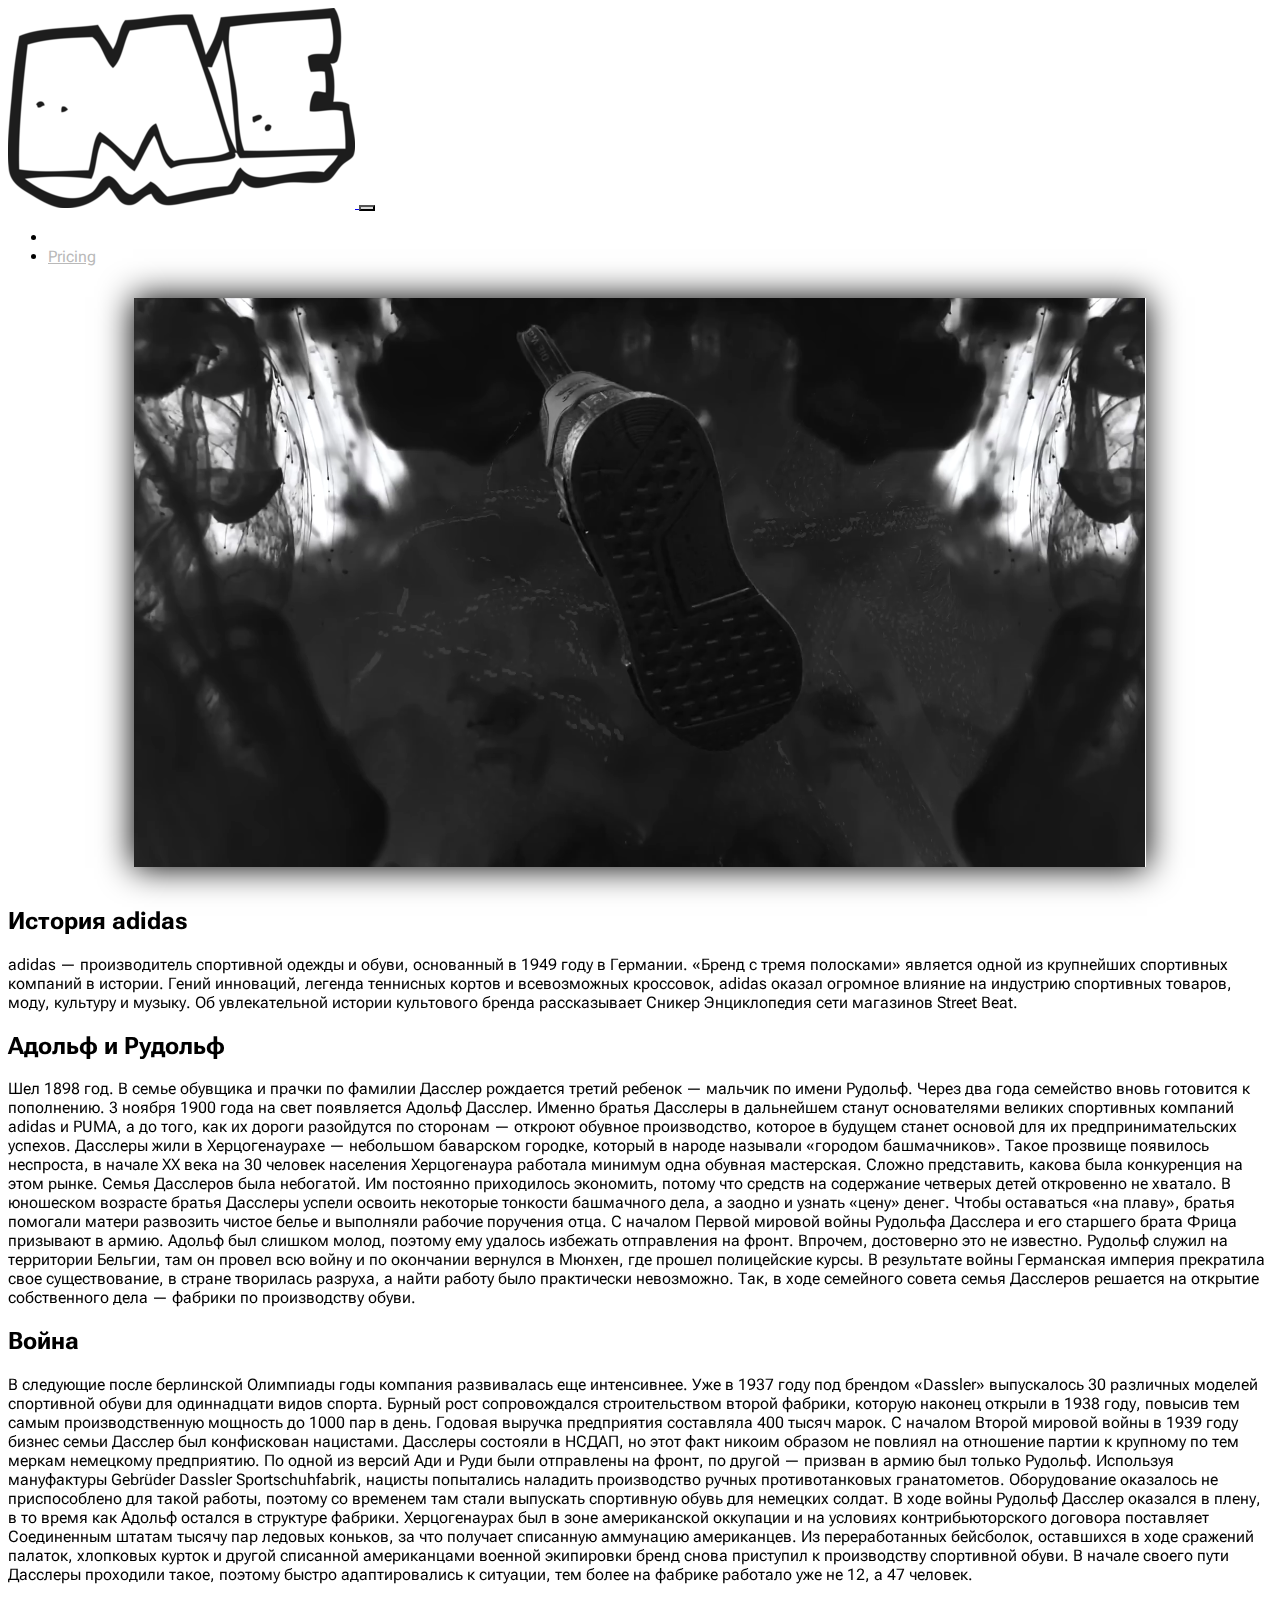
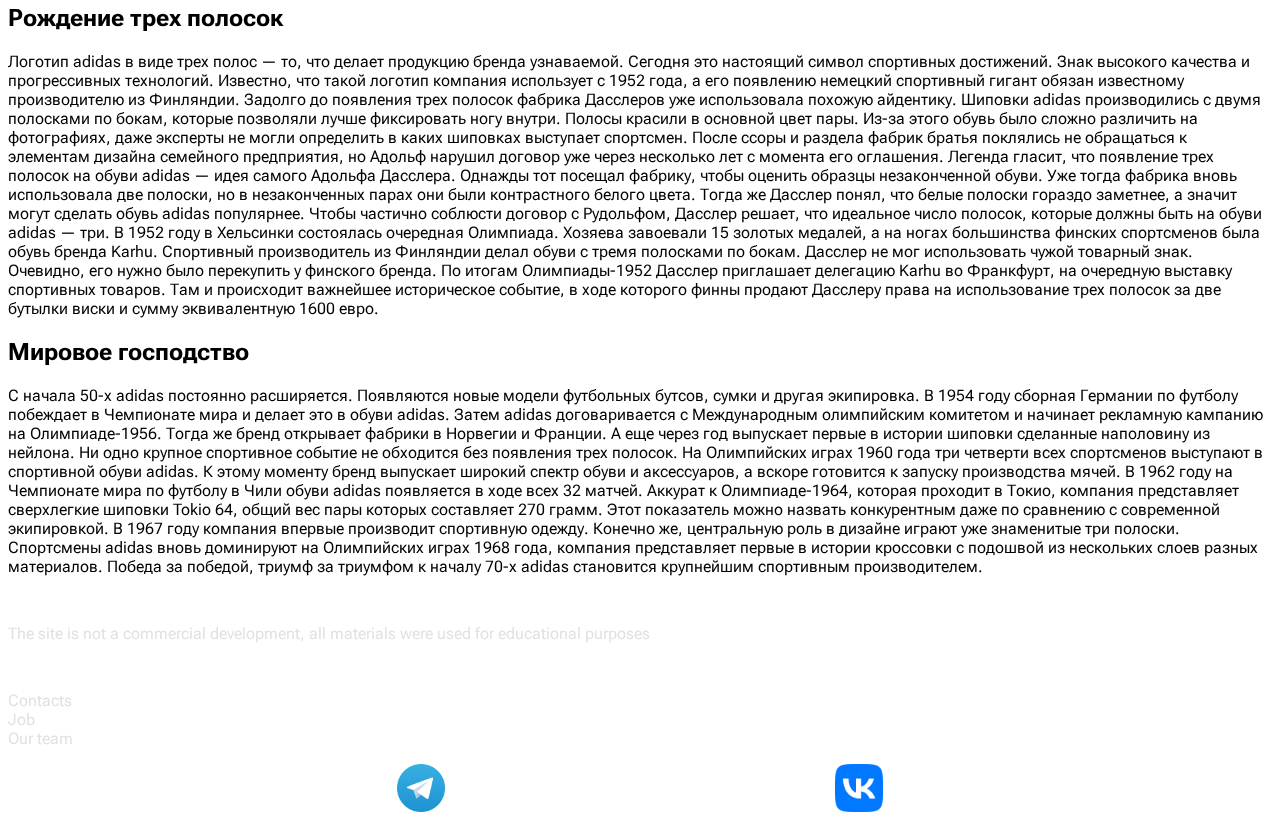
<file: index.html>
<!DOCTYPE html>
<html lang="en">

<head>
    <meta charset="UTF-8">
    <meta name="viewport" content="width=device-width, initial-scale=1.0">
    <title>Home</title>

    <link rel="apple-touch-icon" sizes="180x180" href="source/files/Favicon/apple-touch-icon.png">
    <link rel="icon" type="image/png" sizes="32x32" href="source/files/Favicon/favicon-32x32.png">
    <link rel="icon" type="image/png" sizes="16x16" href="source/files/Favicon/favicon-16x16.png">
    <link rel="manifest" href="source/files/Favicon/site.webmanifest">

    <link href="https://cdn.jsdelivr.net/npm/bootstrap@5.2.3/dist/css/bootstrap.min.css" rel="stylesheet"
        integrity="sha384-rbsA2VBKQhggwzxH7pPCaAqO46MgnOM80zW1RWuH61DGLwZJEdK2Kadq2F9CUG65" crossorigin="anonymous">
    <link rel="stylesheet" href="source/styles/my-style.css">
    <link rel="stylesheet" href="source/styles/bg-video.css">
</head>

<body>
    <header>
        <nav class="navbar navbar-expand-lg bg-dark">
            <div class="container-fluid">
                <a class="navbar-brand" href="index.html">
                    <img src="source/files/logo.png" alt="Logo company">
                </a>
                <button class="navbar-toggler" type="button" data-bs-toggle="collapse" data-bs-target="#navbarNav"
                    aria-controls="navbarNav" aria-expanded="false" aria-label="Toggle navigation">
                    <span class="navbar-toggler-icon"></span>
                </button>
                <div class="collapse navbar-collapse" id="navbarNav">
                    <ul class="navbar-nav">
                        <li class="nav-item">
                            <a class="nav-link active" aria-current="page" href="index.html">Home</a>
                        </li>
                        <li class="nav-item">
                            <a class="nav-link" href="pricing.html">Pricing</a>
                        </li>
                    </ul>
                </div>
            </div>
        </nav>
    </header>

    <section>      
        <div class="containter-fluid">
            <div class="row">
                <div class="col-2"></div>
                <div class="col-8">
                    <div class="bg-video">
                        <video src="source/files/Video/videoplayback.mp4" muted loop autoplay></video>
                    </div>

                    <div class="block-text">
                        <h2 class="fw-bold">
                            История adidas
                        </h2>
                        <p>
                            adidas — производитель спортивной одежды и обуви, основанный в 1949 году в Германии. «Бренд с
                            тремя
                            полосками» является одной из крупнейших спортивных компаний в истории. Гений инноваций, легенда
                            теннисных
                            кортов и всевозможных кроссовок, adidas оказал огромное влияние на индустрию спортивных товаров,
                            моду,
                            культуру и музыку. Об увлекательной истории культового бренда рассказывает Сникер Энциклопедия
                            сети
                            магазинов Street Beat.
                        </p>
                    </div>

                    <div class="block-text">
                        <h2 class="fw-bold">
                            Адольф и Рудольф
                        </h2>
                        <p>
                            Шел 1898 год. В семье обувщика и прачки по фамилии Дасслер рождается третий ребенок — мальчик по
                            имени
                            Рудольф. Через два года семейство вновь готовится к пополнению. 3 ноября 1900 года на свет
                            появляется Адольф
                            Дасслер. Именно братья Дасслеры в дальнейшем станут основателями великих спортивных компаний
                            adidas и PUMA,
                            а до того, как их дороги разойдутся по сторонам — откроют обувное производство, которое в
                            будущем станет
                            основой для их предпринимательских успехов.
                            Дасслеры жили в Херцогенаурахе — небольшом баварском городке, который в народе называли «городом
                            башмачников». Такое прозвище появилось неспроста, в начале XX века на 30 человек населения
                            Херцогенаура
                            работала минимум одна обувная мастерская. Сложно представить, какова была конкуренция на этом
                            рынке. Семья
                            Дасслеров была небогатой. Им постоянно приходилось экономить, потому что средств на содержание
                            четверых
                            детей откровенно не хватало. В юношеском возрасте братья Дасслеры успели освоить некоторые
                            тонкости
                            башмачного дела, а заодно и узнать «цену» денег. Чтобы оставаться «на плаву», братья помогали
                            матери
                            развозить чистое белье и выполняли рабочие поручения отца.
                            С началом Первой мировой войны Рудольфа Дасслера и его старшего брата Фрица призывают в армию.
                            Адольф был
                            слишком молод, поэтому ему удалось избежать отправления на фронт. Впрочем, достоверно это не
                            известно.
                            Рудольф служил на территории Бельгии, там он провел всю войну и по окончании вернулся в Мюнхен,
                            где прошел
                            полицейские курсы. В результате войны Германская империя прекратила свое существование, в стране
                            творилась
                            разруха, а найти работу было практически невозможно. Так, в ходе семейного совета семья
                            Дасслеров решается
                            на открытие собственного дела — фабрики по производству обуви.
                        </p>
                    </div>

                    <div class="block-text">
                        <h2 class="fw-bold">
                            Война
                        </h2>
                        <p>
                            В следующие после берлинской Олимпиады годы компания развивалась еще интенсивнее. Уже в 1937
                            году под брендом «Dassler» выпускалось 30 различных моделей спортивной обуви для одиннадцати
                            видов спорта. Бурный рост сопровождался строительством второй фабрики, которую наконец открыли в
                            1938 году, повысив тем самым производственную мощность до 1000 пар в день. Годовая выручка
                            предприятия составляла 400 тысяч марок.
                            С началом Второй мировой войны в 1939 году бизнес семьи Дасслер был конфискован нацистами.
                            Дасслеры состояли в НСДАП, но этот факт никоим образом не повлиял на отношение партии к крупному
                            по тем меркам немецкому предприятию. По одной из версий Ади и Руди были отправлены на фронт, по
                            другой — призван в армию был только Рудольф. Используя мануфактуры Gebrüder Dassler
                            Sportschuhfabrik, нацисты попытались наладить производство ручных противотанковых гранатометов.
                            Оборудование оказалось не приспособлено для такой работы, поэтому со временем там стали
                            выпускать спортивную обувь для немецких солдат.
                            В ходе войны Рудольф Дасслер оказался в плену, в то время как Адольф остался в структуре
                            фабрики. Херцогенаурах был в зоне американской оккупации и на условиях контрибьюторского
                            договора поставляет Соединенным штатам тысячу пар ледовых коньков, за что получает списанную
                            аммунацию американцев. Из переработанных бейсболок, оставшихся в ходе сражений палаток,
                            хлопковых курток и другой списанной американцами военной экипировки бренд снова приступил к
                            производству спортивной обуви. В начале своего пути Дасслеры проходили такое, поэтому быстро
                            адаптировались к ситуации, тем более на фабрике работало уже не 12, а 47 человек.
                        </p>
                    </div>

                    <div class="block-text">
                        <h2 class="fw-bold">
                            Рождение трех полосок
                        </h2>
                        <p>
                            Логотип adidas в виде трех полос — то, что делает продукцию бренда узнаваемой. Сегодня это
                            настоящий символ спортивных достижений. Знак высокого качества и прогрессивных технологий.
                            Известно, что такой логотип компания использует с 1952 года, а его появлению немецкий спортивный
                            гигант обязан известному производителю из Финляндии.
                            Задолго до появления трех полосок фабрика Дасслеров уже использовала похожую айдентику. Шиповки
                            adidas производились с двумя полосками по бокам, которые позволяли лучше фиксировать ногу
                            внутри. Полосы красили в основной цвет пары. Из-за этого обувь было сложно различить на
                            фотографиях, даже эксперты не могли определить в каких шиповках выступает спортсмен. После ссоры
                            и раздела фабрик братья поклялись не обращаться к элементам дизайна семейного предприятия, но
                            Адольф нарушил договор уже через несколько лет с момента его оглашения.
                            Легенда гласит, что появление трех полосок на обуви adidas — идея самого Адольфа Дасслера.
                            Однажды тот посещал фабрику, чтобы оценить образцы незаконченной обуви. Уже тогда фабрика вновь
                            использовала две полоски, но в незаконченных парах они были контрастного белого цвета. Тогда же
                            Дасслер понял, что белые полоски гораздо заметнее, а значит могут сделать обувь adidas
                            популярнее. Чтобы частично соблюсти договор с Рудольфом, Дасслер решает, что идеальное число
                            полосок, которые должны быть на обуви adidas — три.
                            В 1952 году в Хельсинки состоялась очередная Олимпиада. Хозяева завоевали 15 золотых медалей, а
                            на ногах большинства финских спортсменов была обувь бренда Karhu. Спортивный производитель из
                            Финляндии делал обуви с тремя полосками по бокам. Дасслер не мог использовать чужой товарный
                            знак. Очевидно, его нужно было перекупить у финского бренда. По итогам Олимпиады-1952 Дасслер
                            приглашает делегацию Karhu во Франкфурт, на очередную выставку спортивных товаров. Там и
                            происходит важнейшее историческое событие, в ходе которого финны продают Дасслеру права на
                            использование трех полосок за две бутылки виски и сумму эквивалентную 1600 евро.
                        </p>
                    </div>

                    <div class="block-text">
                        <h2 class="fw-bold">
                            Мировое господство
                        </h2>
                        <p>
                            С начала 50-х adidas постоянно расширяется. Появляются новые модели футбольных бутсов, сумки и
                            другая экипировка. В 1954 году сборная Германии по футболу побеждает в Чемпионате мира и делает
                            это в обуви adidas. Затем adidas договаривается с Международным олимпийским комитетом и начинает
                            рекламную кампанию на Олимпиаде-1956. Тогда же бренд открывает фабрики в Норвегии и Франции. А
                            еще через год выпускает первые в истории шиповки сделанные наполовину из нейлона. Ни одно
                            крупное спортивное событие не обходится без появления трех полосок.
                            На Олимпийских играх 1960 года три четверти всех спортсменов выступают в спортивной обуви
                            adidas. К этому моменту бренд выпускает широкий спектр обуви и аксессуаров, а вскоре готовится к
                            запуску производства мячей. В 1962 году на Чемпионате мира по футболу в Чили обуви adidas
                            появляется в ходе всех 32 матчей. Аккурат к Олимпиаде-1964, которая проходит в Токио, компания
                            представляет сверхлегкие шиповки Tokio 64, общий вес пары которых составляет 270 грамм. Этот
                            показатель можно назвать конкурентным даже по сравнению с современной экипировкой.
                            В 1967 году компания впервые производит спортивную одежду. Конечно же, центральную роль в
                            дизайне играют уже знаменитые три полоски. Спортсмены adidas вновь доминируют на Олимпийских
                            играх 1968 года, компания представляет первые в истории кроссовки с подошвой из нескольких слоев
                            разных материалов. Победа за победой, триумф за триумфом к началу 70-х adidas становится
                            крупнейшим спортивным производителем.
                        </p>
                    </div>
                </div>
            </div>
        </div>
    </section>

    <footer>
        <div class="container-fluid">
            <div class="row mt-4 bg-dark text-center">
                <div class="col-4 footer-text ">
                    <p>The site is not a commercial development, all materials were used for educational purposes</p>
                </div>
                <div class="col-4 footer-text ">
                    <p>Contacts<br>Job</br>Our team</p>
                </div>
                <div class="col-4 media-link">
                    <img style="width: 3em;" src="source/files/Telegram_logo.svg.webp" alt="Telegram Logo">
                    <img style="width: 3em;" src="source/files/VK_Compact_Logo_(2021-present).svg.png" alt="VK Logo">
                </div>
            </div>
        </div>
    </footer>

    <script src="https://cdn.jsdelivr.net/npm/bootstrap@5.2.3/dist/js/bootstrap.bundle.min.js"
        integrity="sha384-kenU1KFdBIe4zVF0s0G1M5b4hcpxyD9F7jL+jjXkk+Q2h455rYXK/7HAuoJl+0I4"
        crossorigin="anonymous"></script>
</body>

</html>
</file>
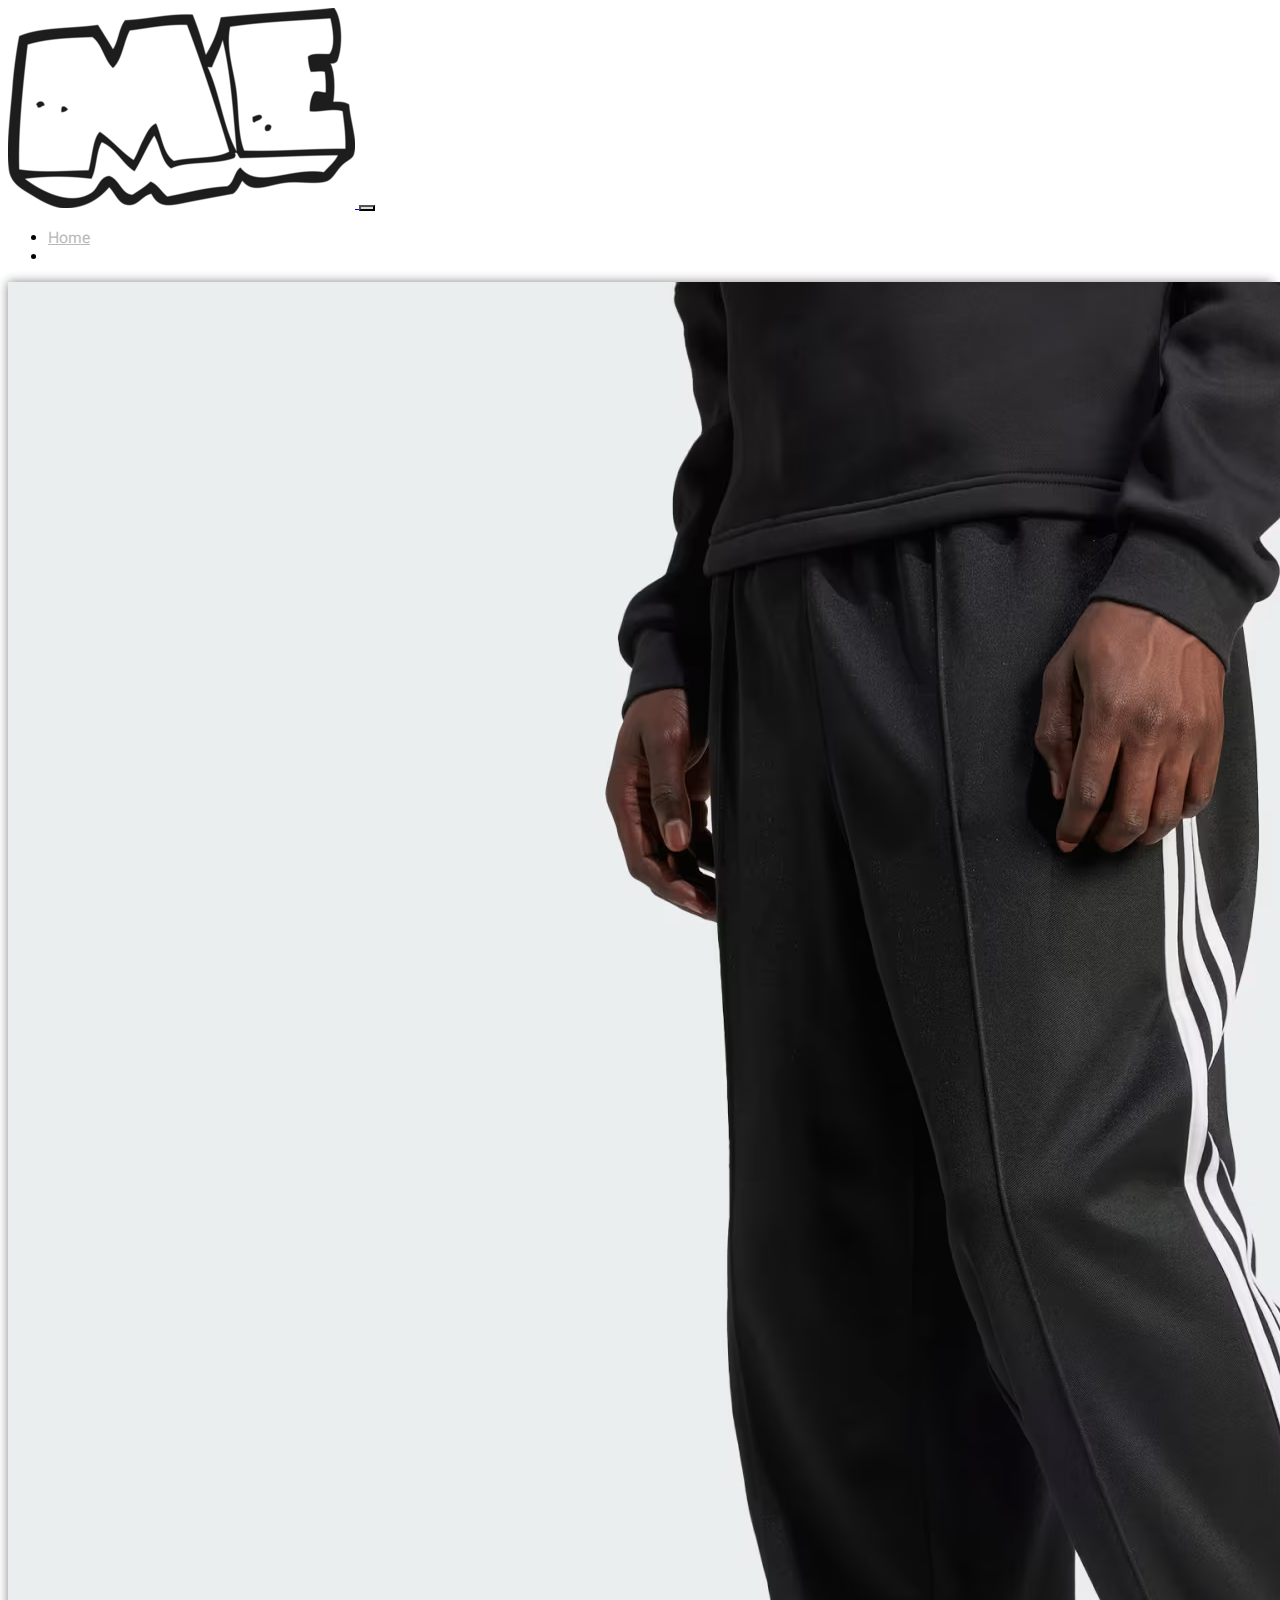
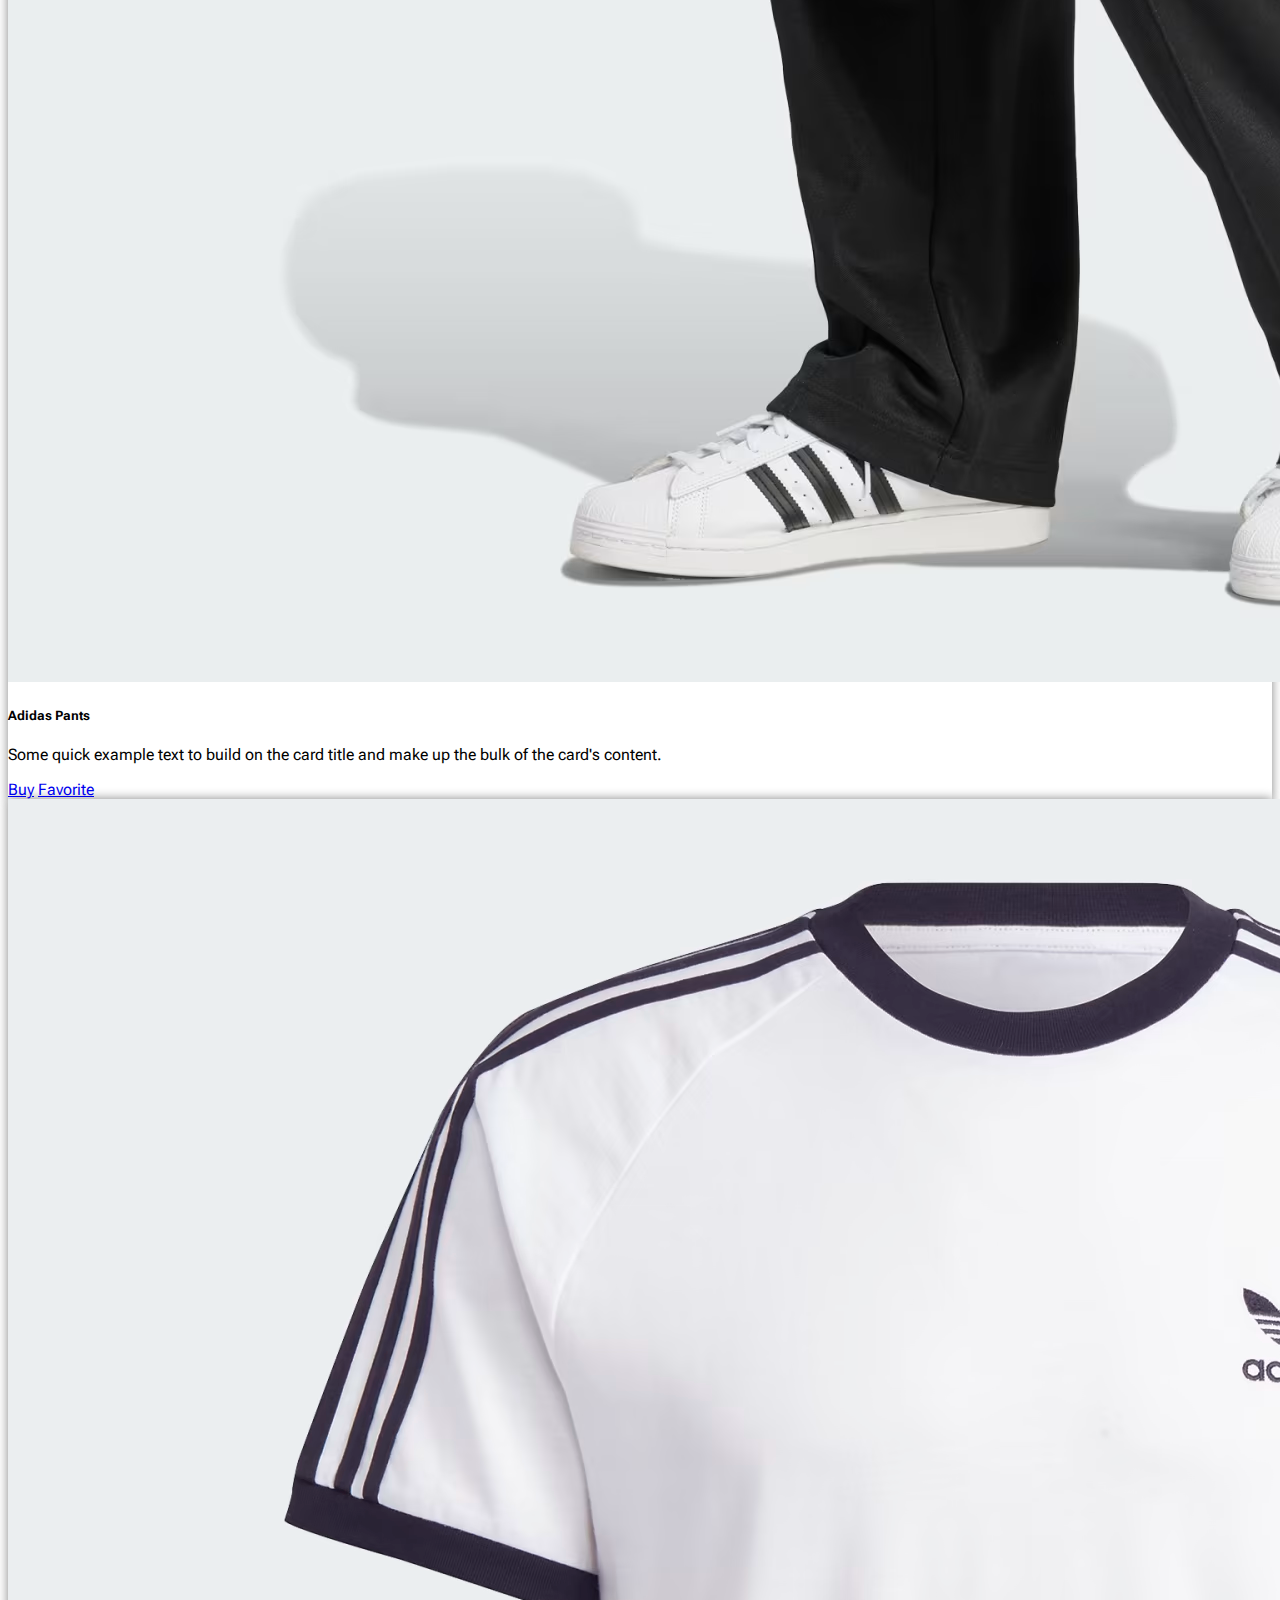
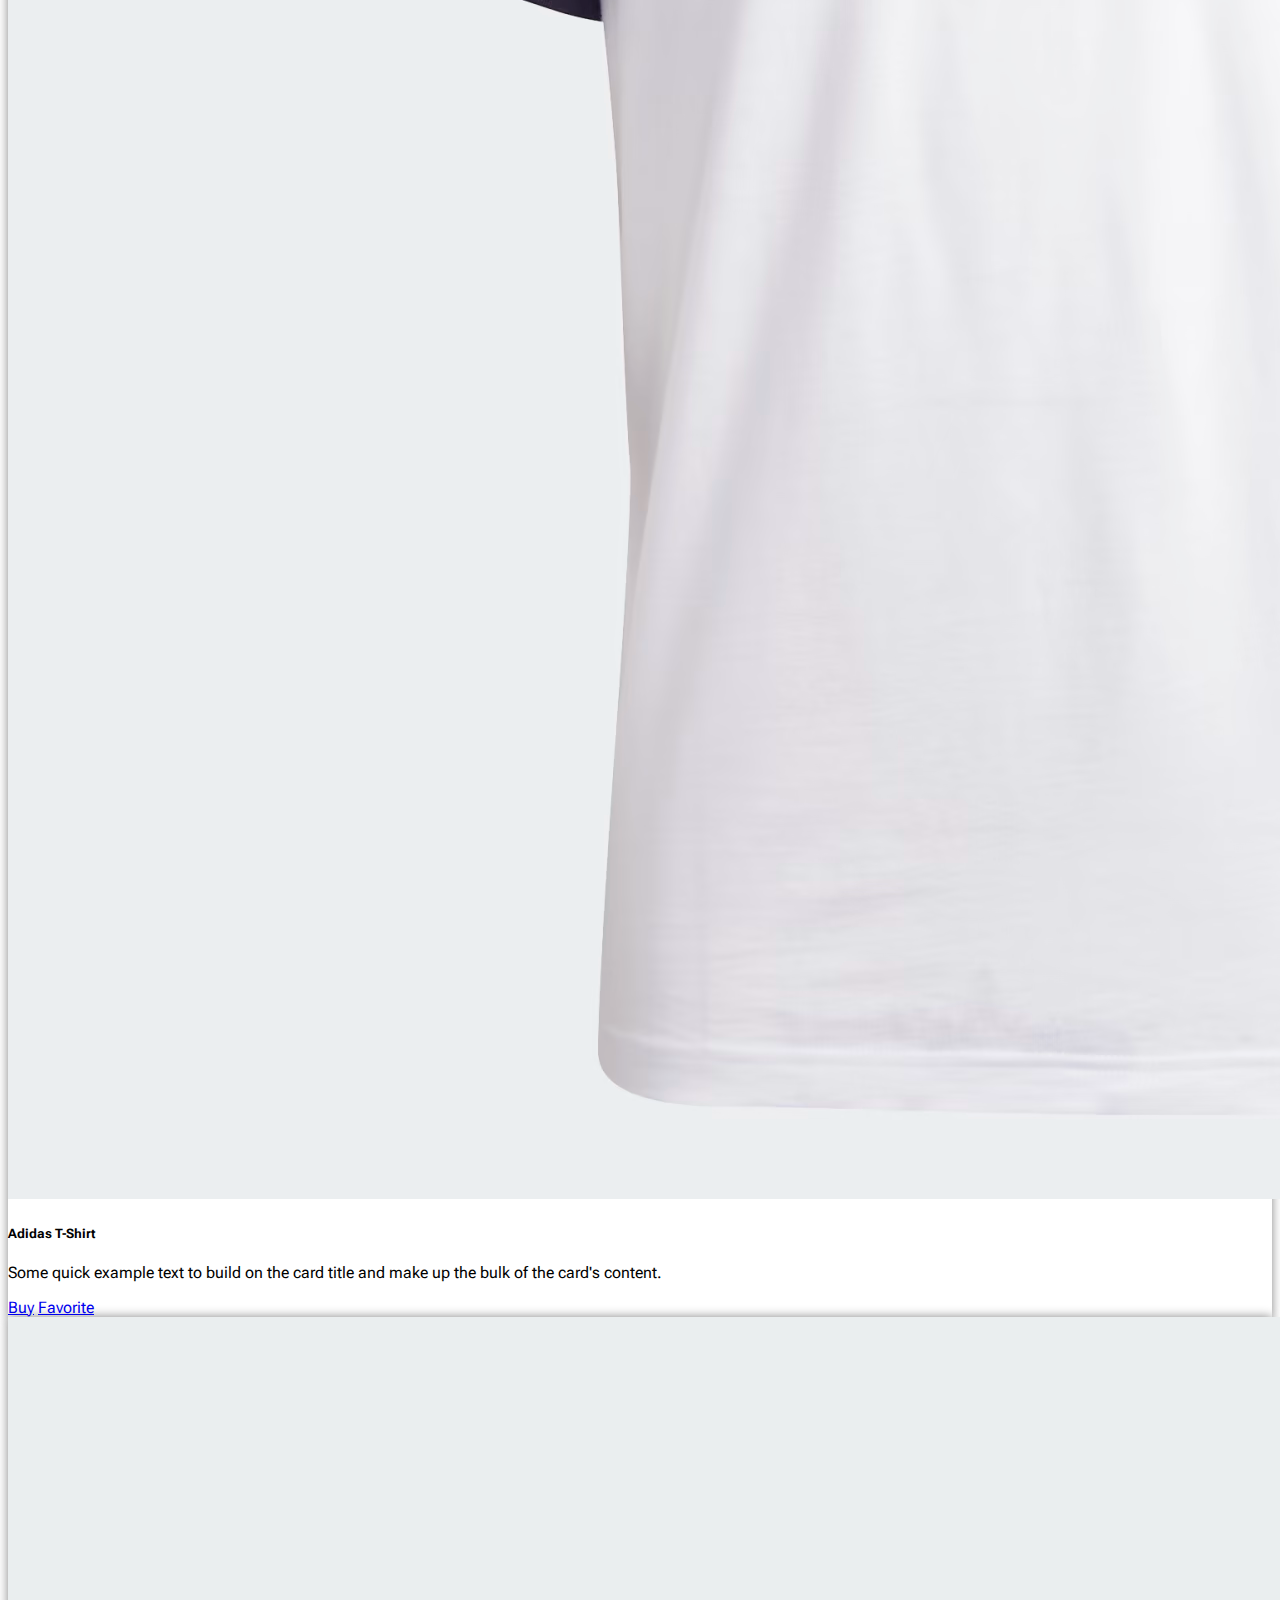
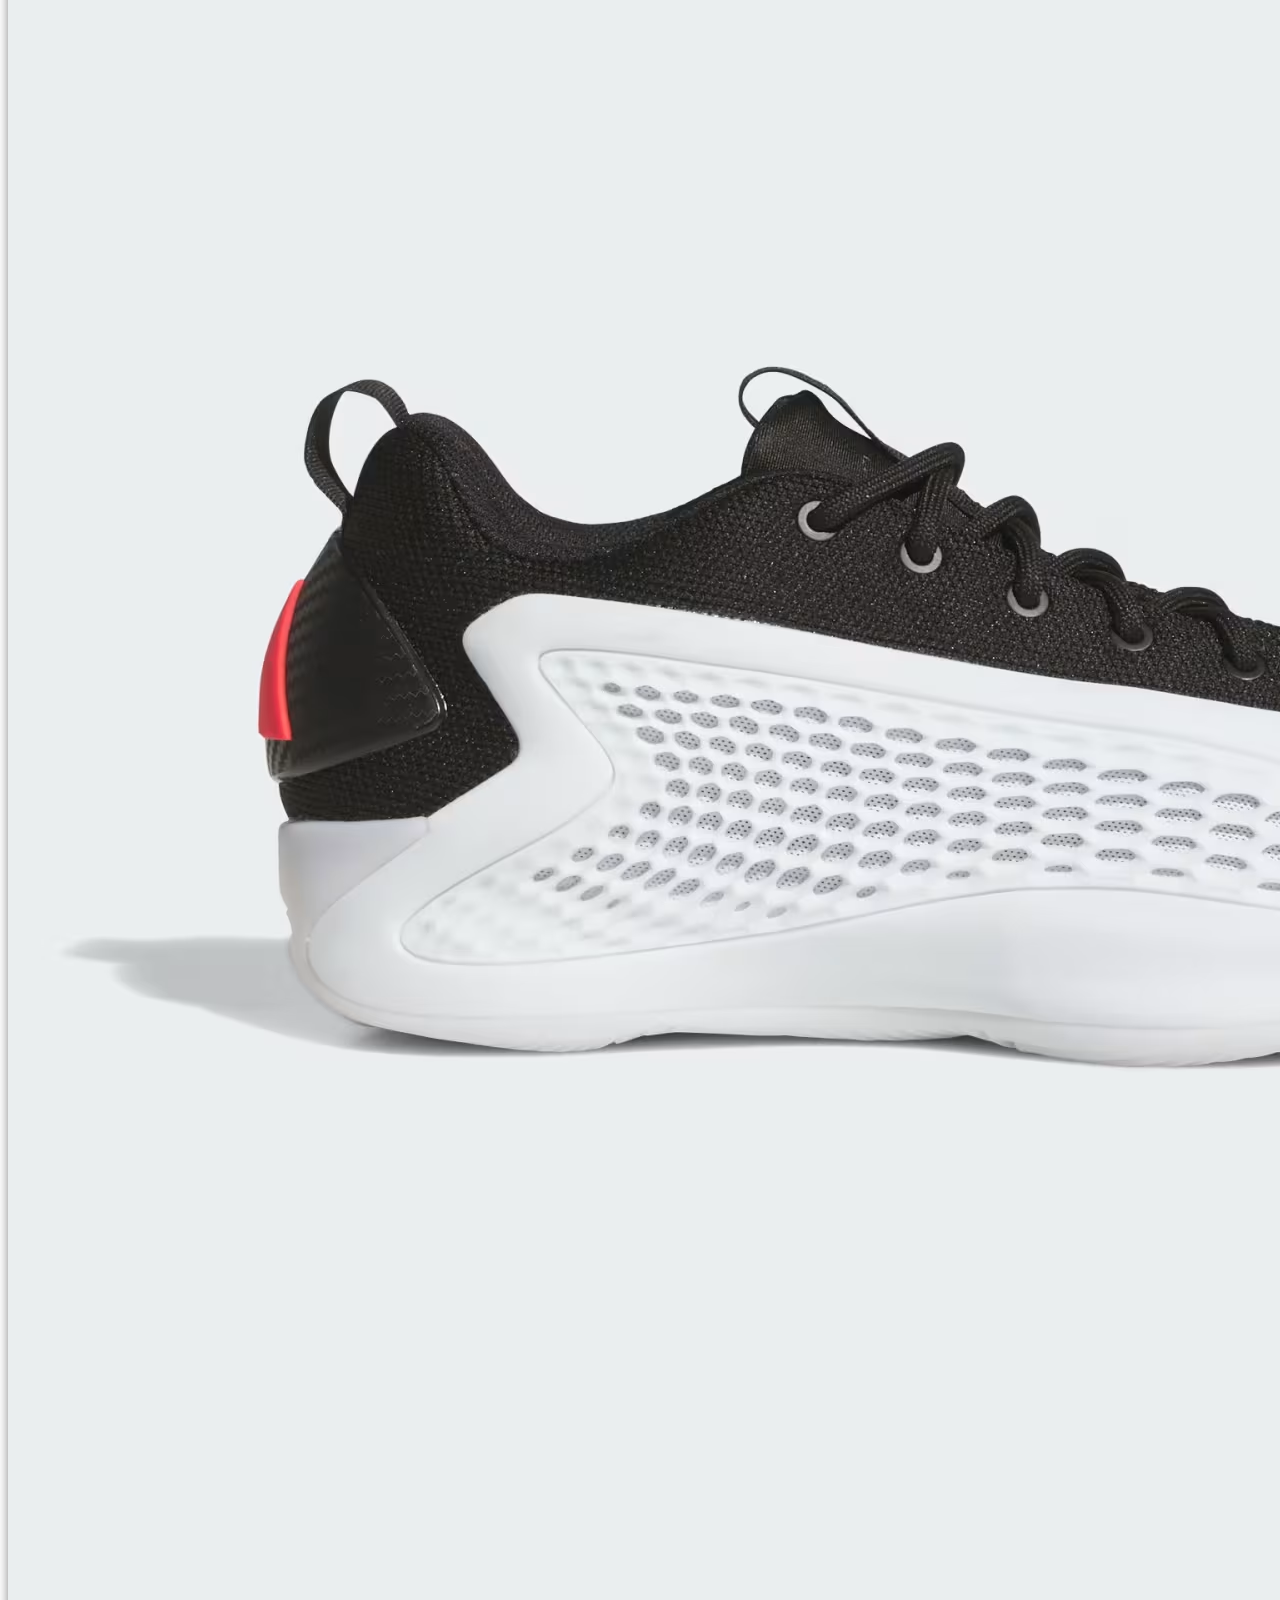
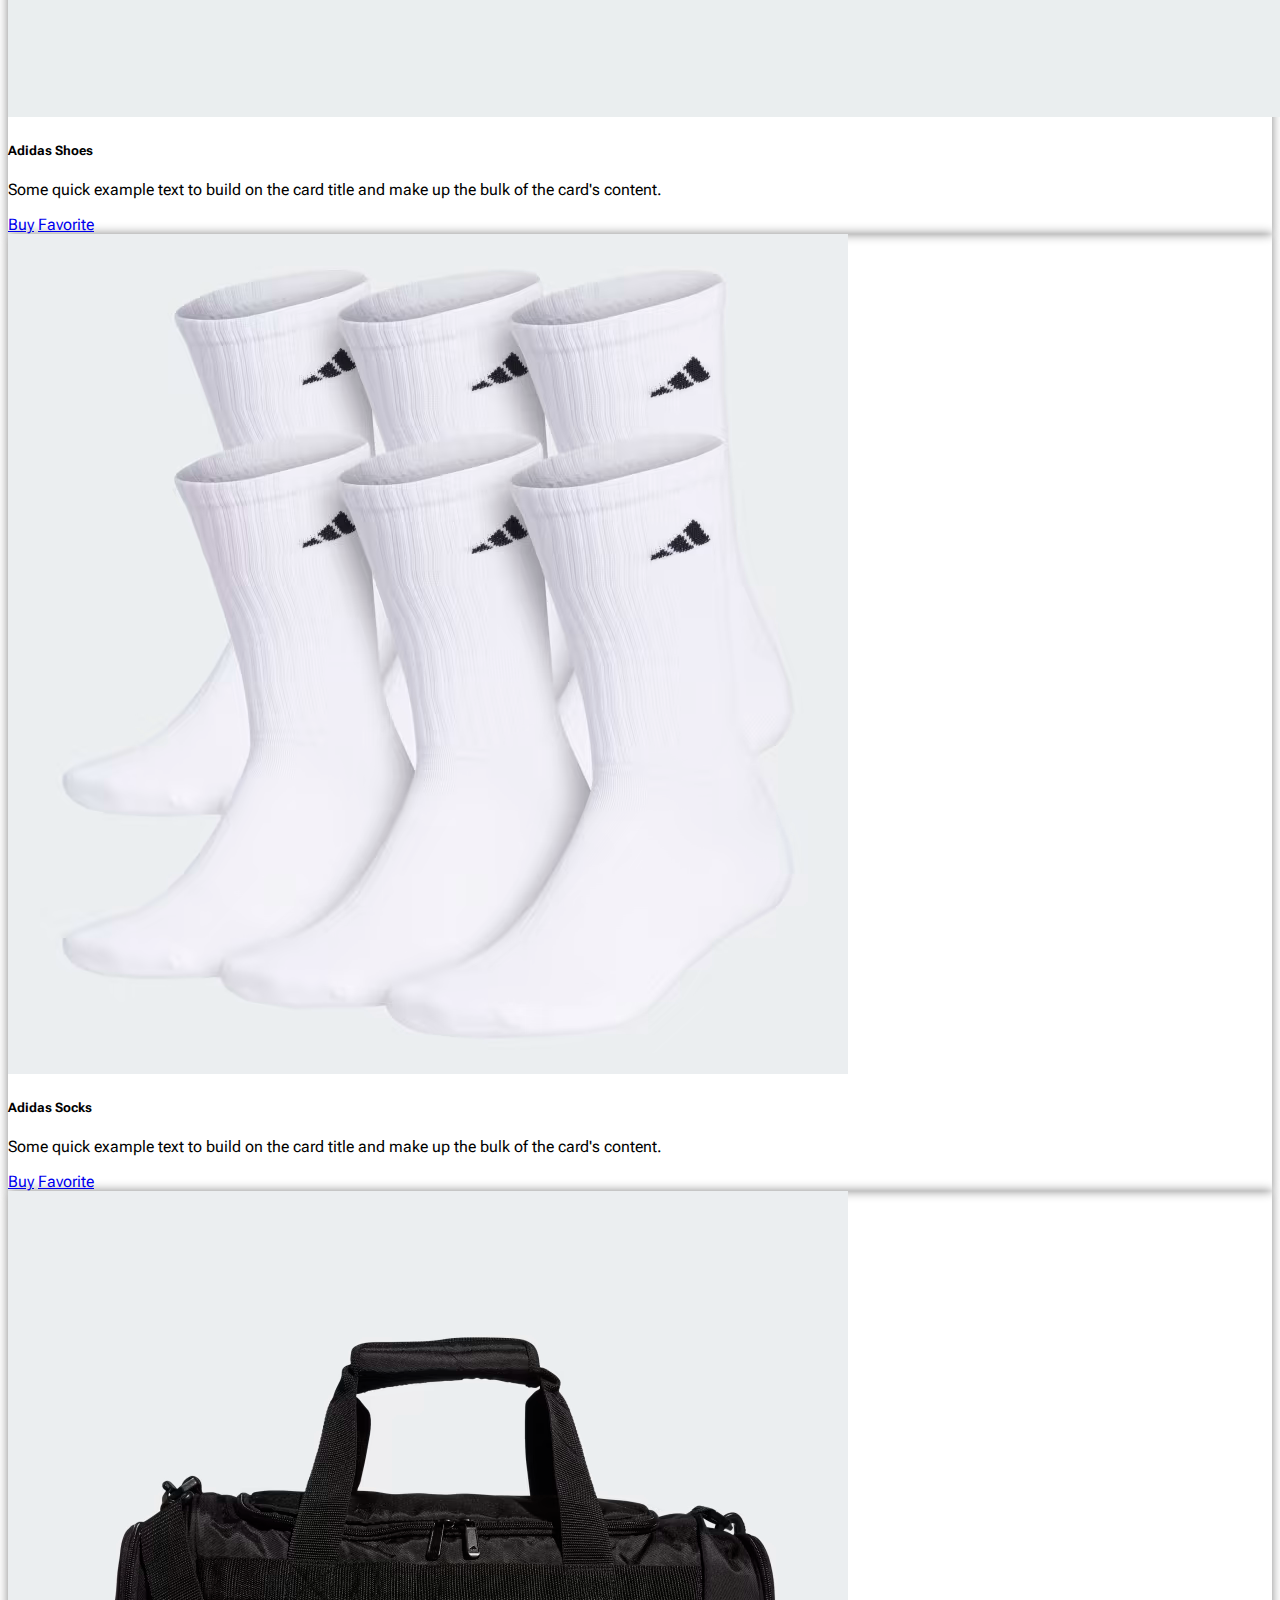
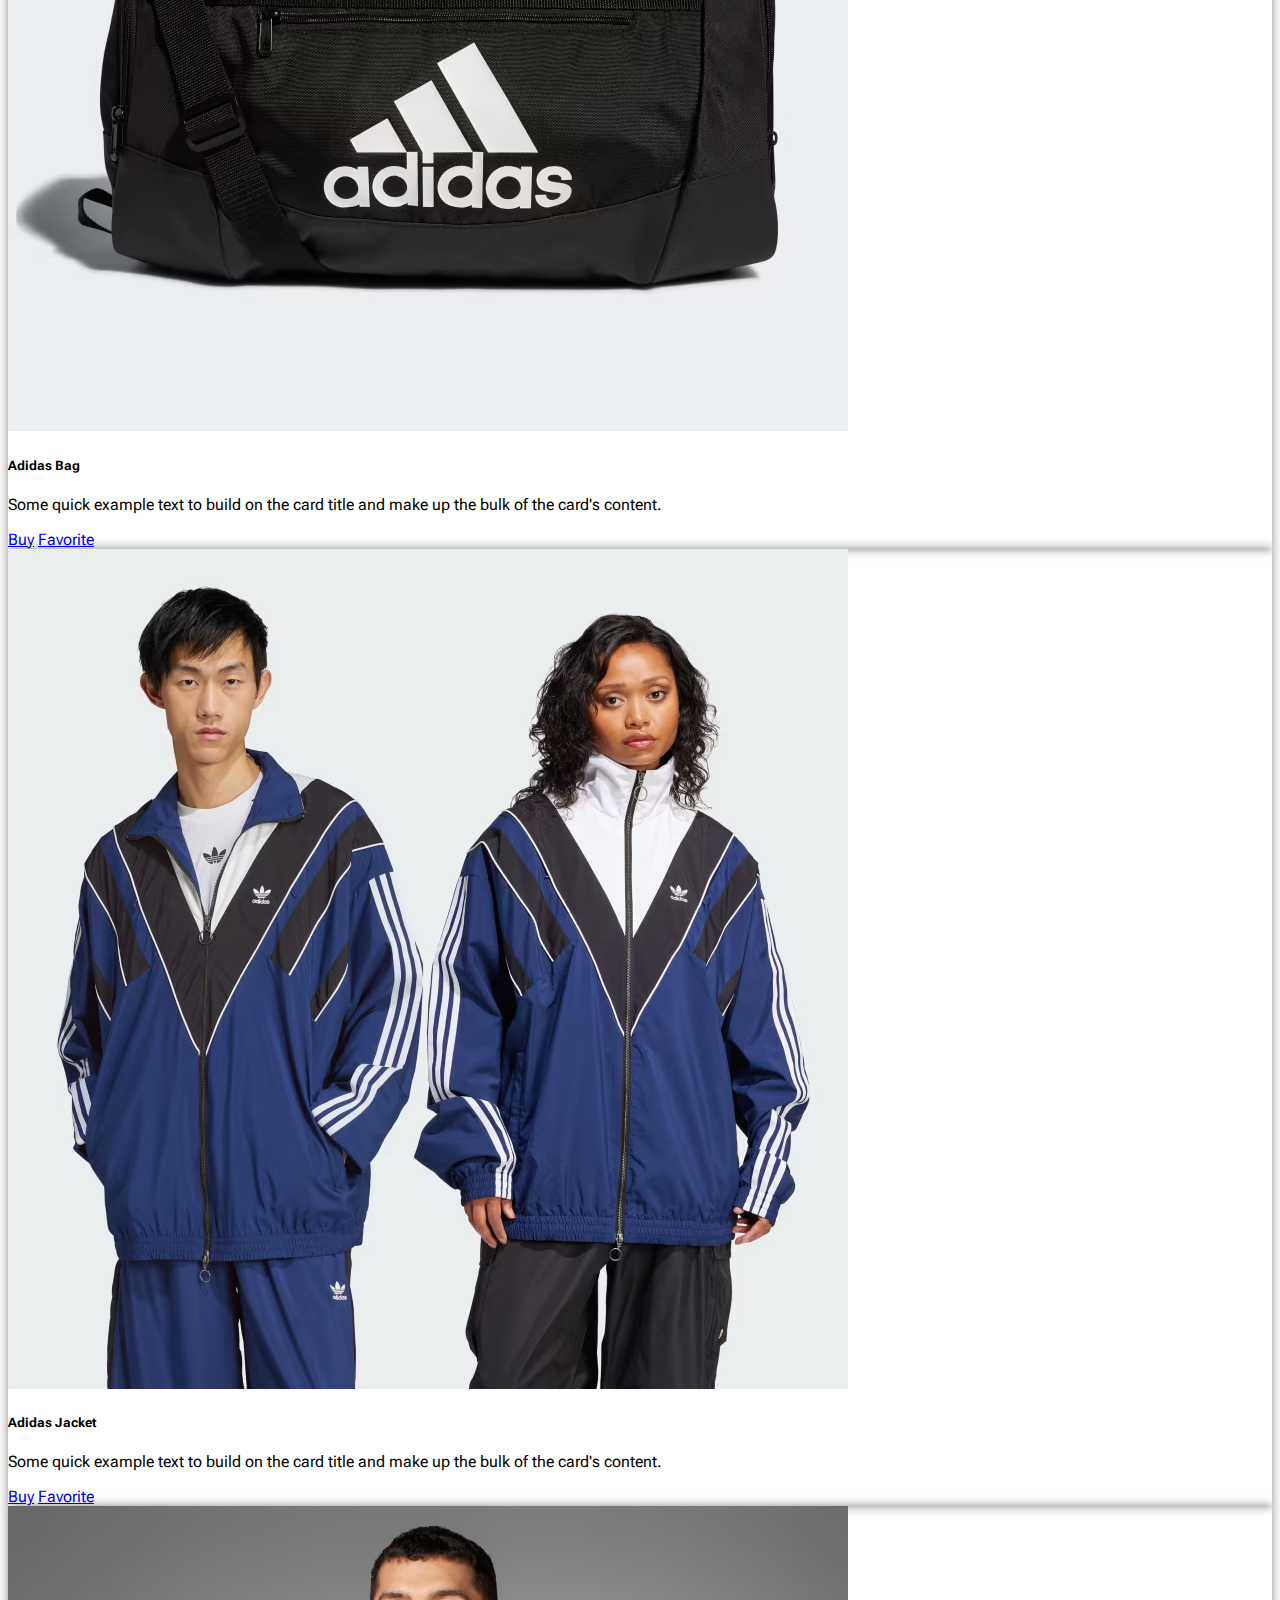
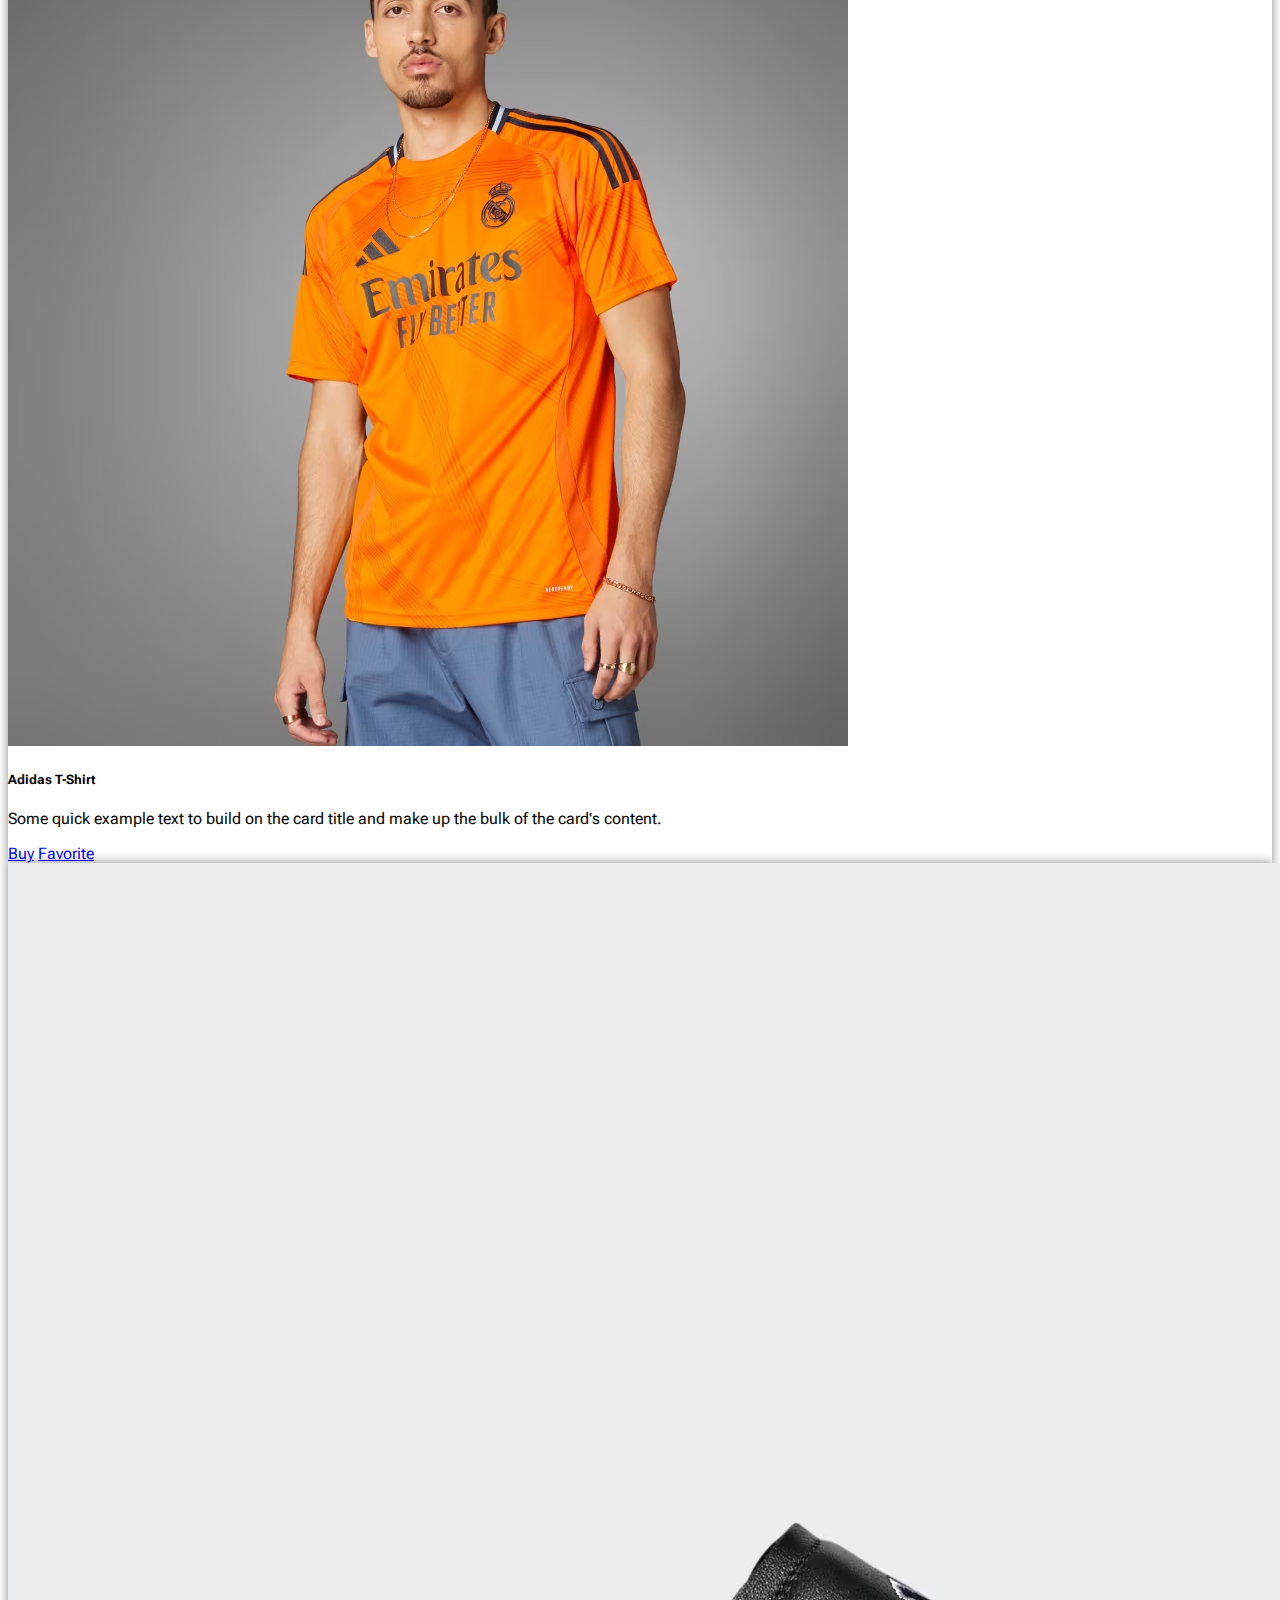
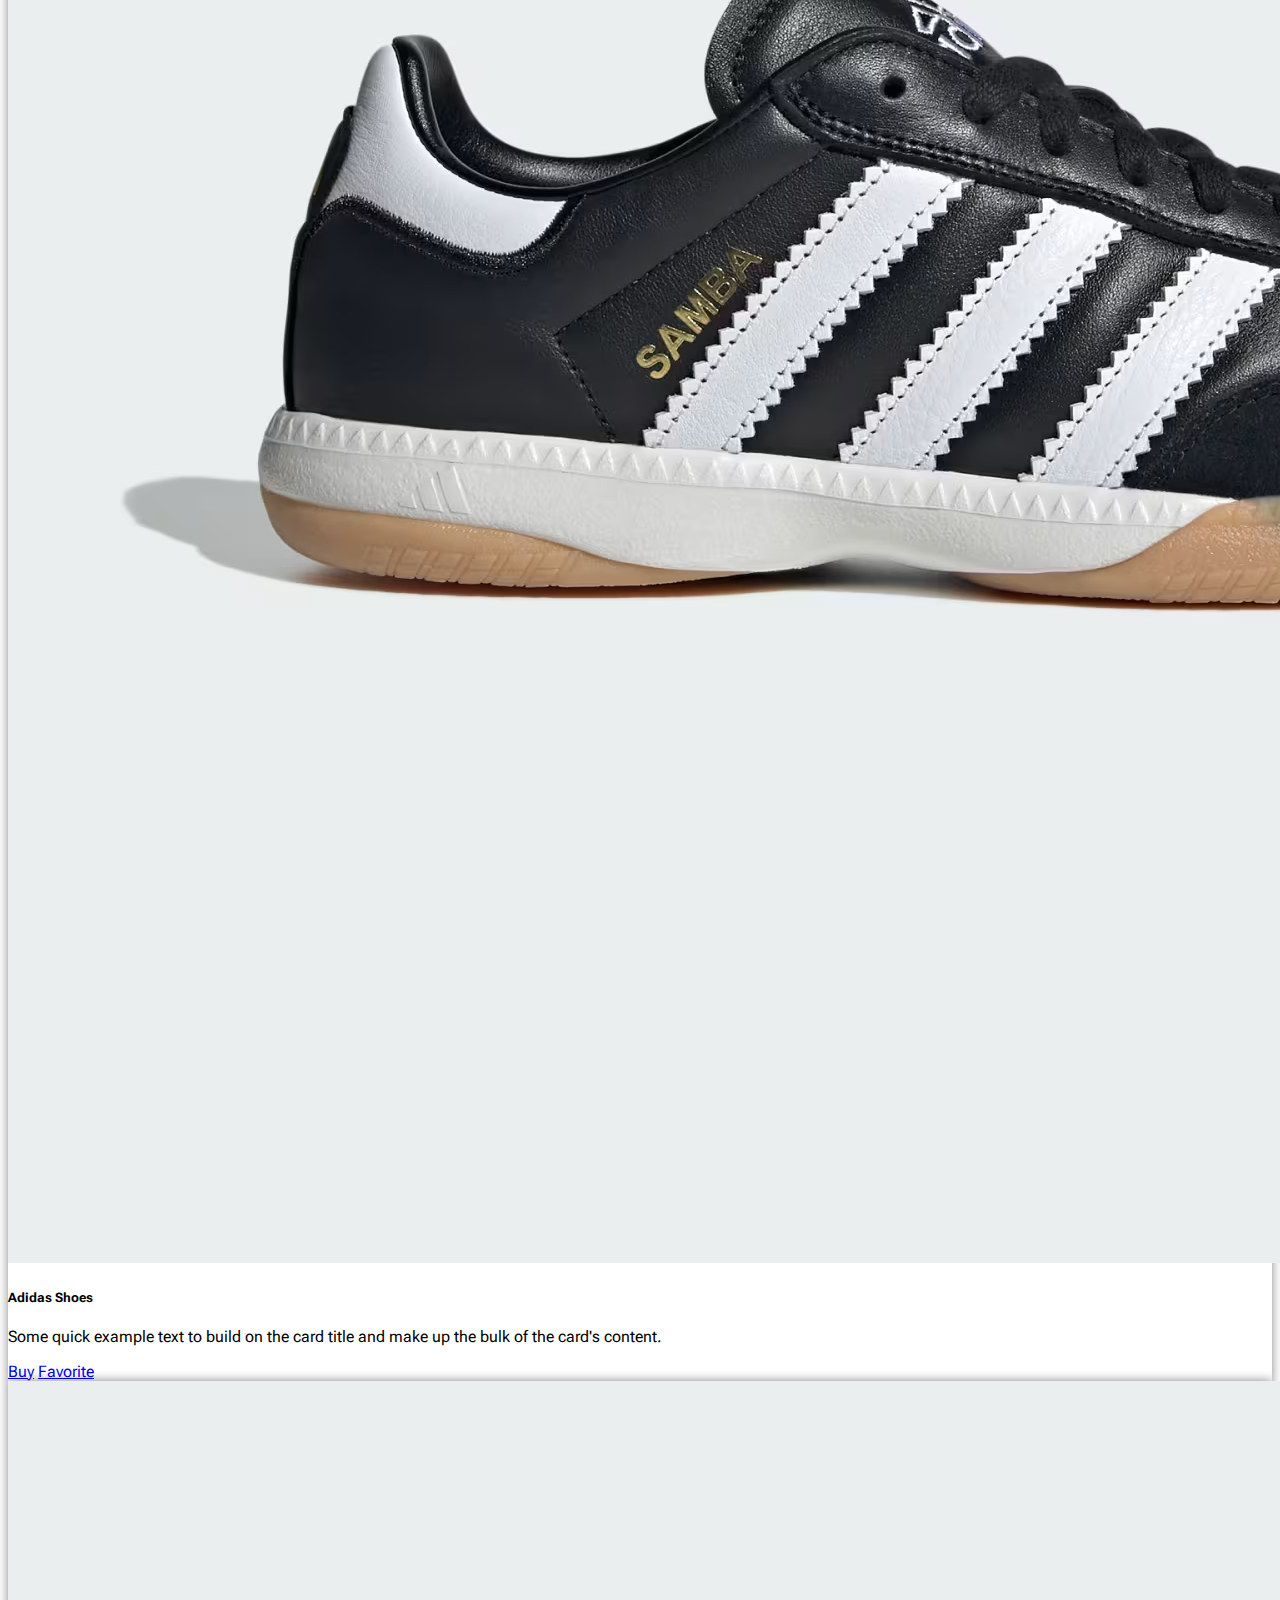
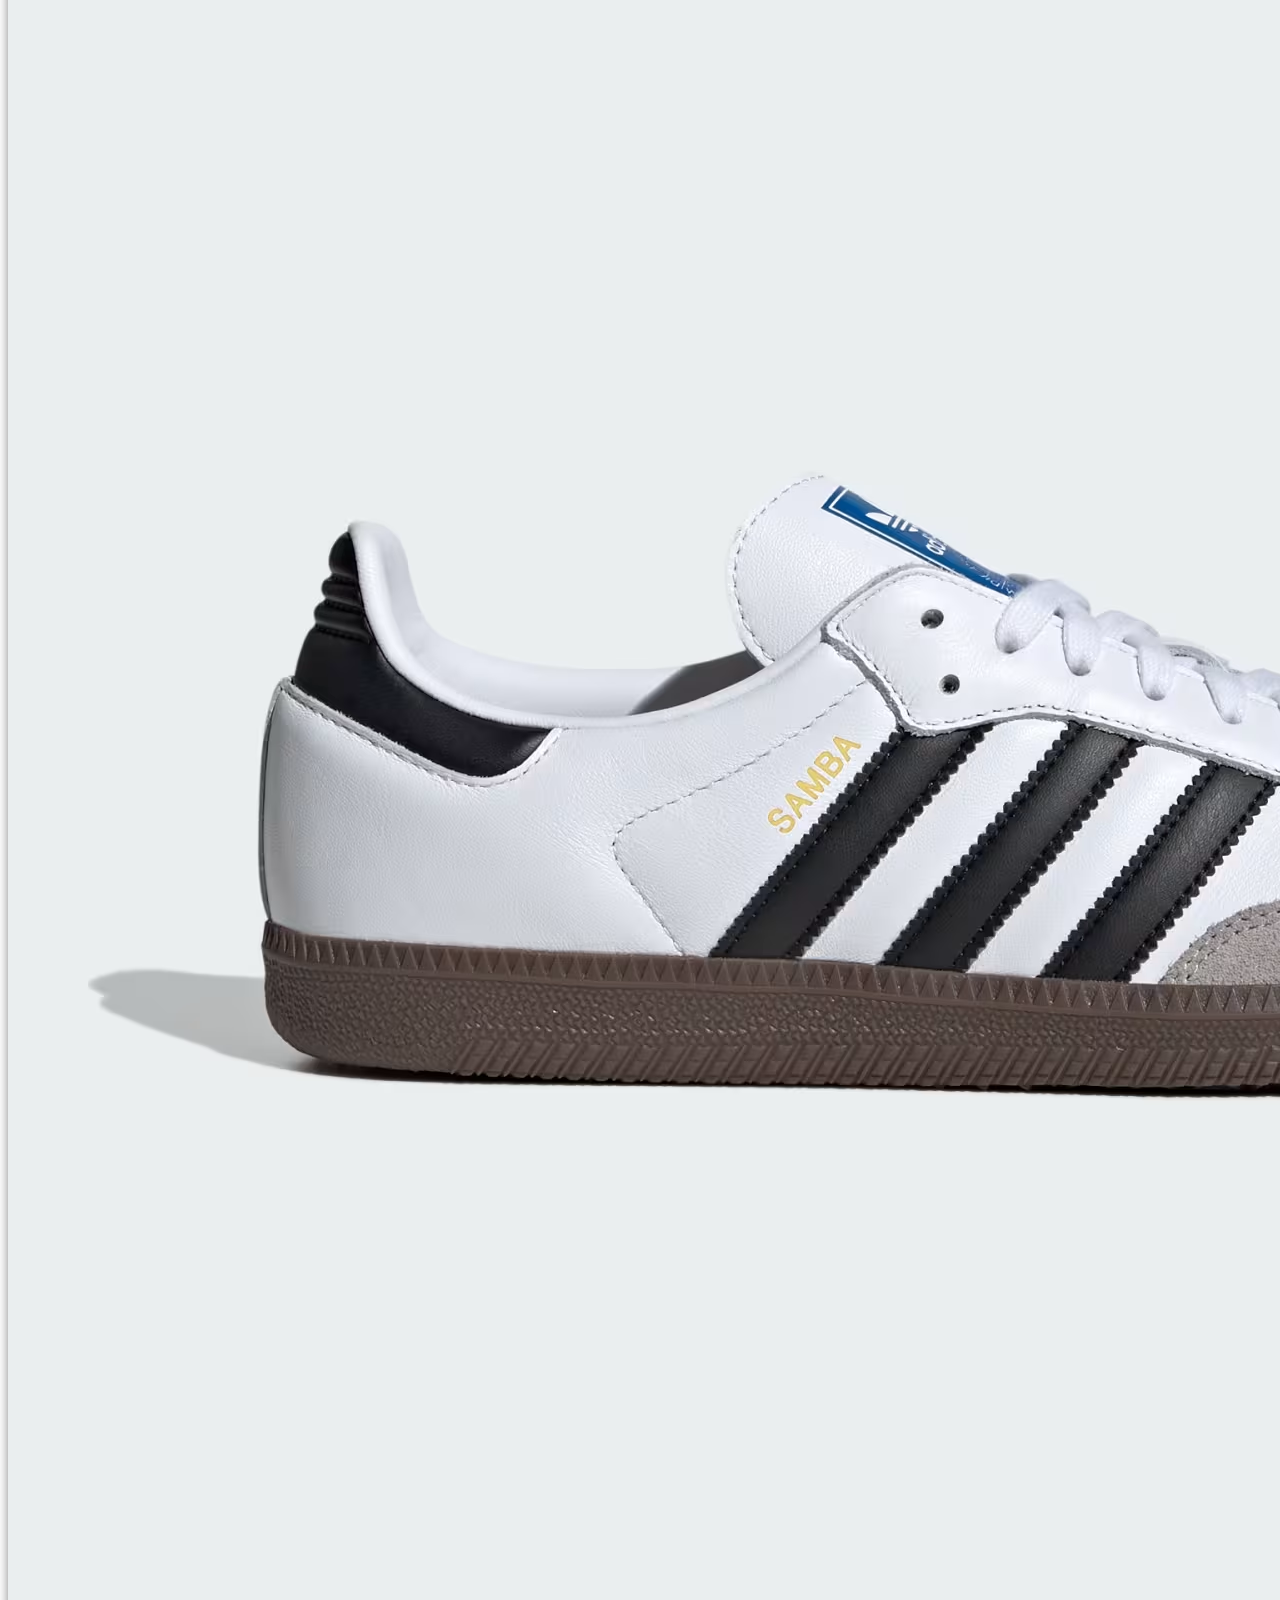
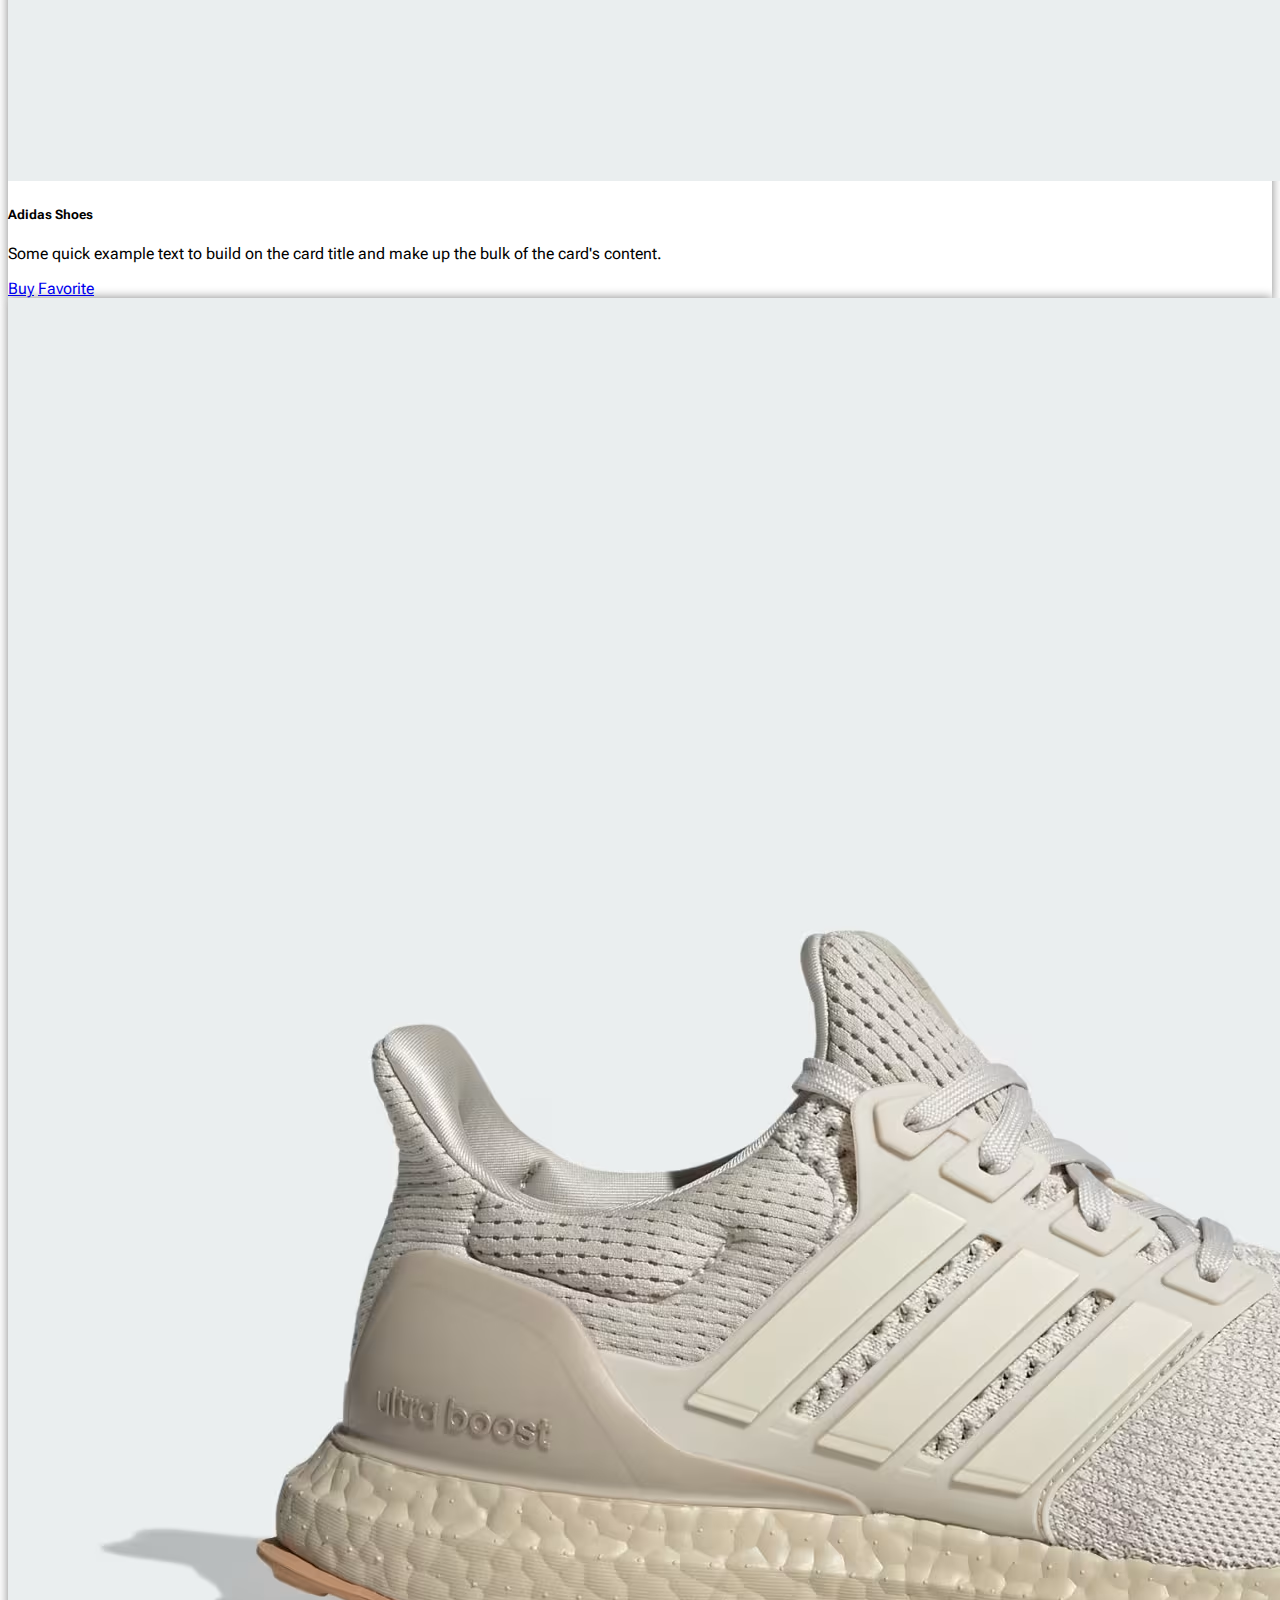
<file: pricing.html>
<!DOCTYPE html>
<html lang="en">

<head>
    <meta charset="UTF-8">
    <meta name="viewport" content="width=device-width, initial-scale=1.0">
    <title>Pricing</title>

    <link rel="apple-touch-icon" sizes="180x180" href="source/files/Favicon/apple-touch-icon.png">
    <link rel="icon" type="image/png" sizes="32x32" href="source/files/Favicon/favicon-32x32.png">
    <link rel="icon" type="image/png" sizes="16x16" href="source/files/Favicon/favicon-16x16.png">
    <link rel="manifest" href="source/files/Favicon/site.webmanifest">

    <link href="https://cdn.jsdelivr.net/npm/bootstrap@5.2.3/dist/css/bootstrap.min.css" rel="stylesheet"
        integrity="sha384-rbsA2VBKQhggwzxH7pPCaAqO46MgnOM80zW1RWuH61DGLwZJEdK2Kadq2F9CUG65" crossorigin="anonymous">
    <link rel="stylesheet" href="source/styles/my-style.css">
</head>

<body>
    <header>
        <nav class="navbar navbar-expand-lg bg-dark">
            <div class="container-fluid">
                <a class="navbar-brand" href="index.html">
                    <img src="source/files/logo.png" alt="Logo company">
                </a>

                <button class="navbar-toggler" type="button" data-bs-toggle="collapse" data-bs-target="#navbarNav"
                    aria-controls="navbarNav" aria-expanded="false" aria-label="Toggle navigation">
                    <span class="navbar-toggler-icon"></span>
                </button>
                <div class="collapse navbar-collapse" id="navbarNav">
                    <ul class="navbar-nav">
                        <li class="nav-item">
                            <a class="nav-link" aria-current="page" href="index.html">Home</a>
                        </li>
                        <li class="nav-item">
                            <a class="nav-link active" href="pricing.html">Pricing</a>
                        </li>
                    </ul>
                </div>
            </div>
        </nav>
    </header>

    <section>
        <div class="container-fluid">
            <div class="row mt-4">
                <div class="col-lg-2 col-md-12">
                </div>

                <div class="col-lg-8 col-md-12">
                    <div class="row">
                        <div class="col-lg-4 col-md-6 mb-4">
                            <div class="card">
                                <img src="source/images/1.avif" class="card-img-top p-3" alt="...">
                                <div class="card-body">
                                    <h5 class="card-title">Adidas Pants</h5>
                                    <p class="card-text">Some quick example text to build on the card title and make up
                                        the bulk
                                        of the card's content.</p>
                                    <a href="#" class="btn btn-outline-success">Buy</a>
                                    <a href="#" class="btn btn-outline-danger">Favorite</a>
                                </div>
                            </div>
                        </div>
                        <div class="col-lg-4 col-md-6 mb-4">
                            <div class="card">
                                <img src="source/images/2.avif" class="card-img-top p-3" alt="...">
                                <div class="card-body">
                                    <h5 class="card-title">Adidas T-Shirt</h5>
                                    <p class="card-text">Some quick example text to build on the card title and make up
                                        the bulk
                                        of the card's content.</p>
                                    <a href="#" class="btn btn-outline-success">Buy</a>
                                    <a href="#" class="btn btn-outline-danger">Favorite</a>
                                </div>
                            </div>
                        </div>
                        <div class="col-lg-4 col-md-6 mb-4">
                            <div class="card">
                                <img src="source/images/3.avif" class="card-img-top p-3" alt="...">
                                <div class="card-body">
                                    <h5 class="card-title">Adidas Shoes</h5>
                                    <p class="card-text">Some quick example text to build on the card title and make up
                                        the bulk
                                        of the card's content.</p>
                                    <a href="#" class="btn btn-outline-success">Buy</a>
                                    <a href="#" class="btn btn-outline-danger">Favorite</a>
                                </div>
                            </div>
                        </div>
                        <div class="col-lg-4 col-md-6 mb-4">
                            <div class="card">
                                <img src="source/images/4.avif" class="card-img-top p-3" alt="...">
                                <div class="card-body">
                                    <h5 class="card-title">Adidas Socks</h5>
                                    <p class="card-text">Some quick example text to build on the card title and make up
                                        the bulk
                                        of the card's content.</p>
                                    <a href="#" class="btn btn-outline-success">Buy</a>
                                    <a href="#" class="btn btn-outline-danger">Favorite</a>
                                </div>
                            </div>
                        </div>
                        <div class="col-lg-4 col-md-6 mb-4">
                            <div class="card">
                                <img src="source/images/5.avif" class="card-img-top p-3" alt="...">
                                <div class="card-body">
                                    <h5 class="card-title">Adidas Bag</h5>
                                    <p class="card-text">Some quick example text to build on the card title and make up
                                        the bulk
                                        of the card's content.</p>
                                    <a href="#" class="btn btn-outline-success">Buy</a>
                                    <a href="#" class="btn btn-outline-danger">Favorite</a>
                                </div>
                            </div>
                        </div>
                        <div class="col-lg-4 col-md-6 mb-4">
                            <div class="card">
                                <img src="source/images/6.avif" class="card-img-top p-3" alt="...">
                                <div class="card-body">
                                    <h5 class="card-title">Adidas Jacket</h5>
                                    <p class="card-text">Some quick example text to build on the card title and make up
                                        the bulk
                                        of the card's content.</p>
                                    <a href="#" class="btn btn-outline-success">Buy</a>
                                    <a href="#" class="btn btn-outline-danger">Favorite</a>
                                </div>
                            </div>
                        </div>
                        <div class="col-lg-4 col-md-6 mb-4">
                            <div class="card">
                                <img src="source/images/7.avif" class="card-img-top p-3" alt="...">
                                <div class="card-body">
                                    <h5 class="card-title">Adidas T-Shirt</h5>
                                    <p class="card-text">Some quick example text to build on the card title and make up
                                        the bulk
                                        of the card's content.</p>
                                    <a href="#" class="btn btn-outline-success">Buy</a>
                                    <a href="#" class="btn btn-outline-danger">Favorite</a>
                                </div>
                            </div>
                        </div>
                        <div class="col-lg-4 col-md-6 mb-4">
                            <div class="card">
                                <img src="source/images/8.avif" class="card-img-top p-3" alt="...">
                                <div class="card-body">
                                    <h5 class="card-title">Adidas Shoes</h5>
                                    <p class="card-text">Some quick example text to build on the card title and make up
                                        the bulk
                                        of the card's content.</p>
                                    <a href="#" class="btn btn-outline-success">Buy</a>
                                    <a href="#" class="btn btn-outline-danger">Favorite</a>
                                </div>
                            </div>
                        </div>
                        <div class="col-lg-4 col-md-6 mb-4">
                            <div class="card">
                                <img src="source/images/9.avif" class="card-img-top p-3" alt="...">
                                <div class="card-body">
                                    <h5 class="card-title">Adidas Shoes</h5>
                                    <p class="card-text">Some quick example text to build on the card title and make up
                                        the bulk
                                        of the card's content.</p>
                                    <a href="#" class="btn btn-outline-success">Buy</a>
                                    <a href="#" class="btn btn-outline-danger">Favorite</a>
                                </div>
                            </div>
                        </div>
                        <div class="col-lg-4 col-md-6 mb-4">
                            <div class="card">
                                <img src="source/images/10.avif" class="card-img-top p-3" alt="...">
                                <div class="card-body">
                                    <h5 class="card-title">Adidas Shoes</h5>
                                    <p class="card-text">Some quick example text to build on the card title and make up
                                        the bulk
                                        of the card's content.</p>
                                    <a href="#" class="btn btn-outline-success">Buy</a>
                                    <a href="#" class="btn btn-outline-danger">Favorite</a>
                                </div>
                            </div>
                        </div>
                    </div>
                </div>

                <div class="col-lg-2 col-md-12">
                    <div class="row mx-4">
                    </div>
                </div>
            </div>
        </div>
    </section>

    <footer>
        <div class="container-fluid">
            <div class="row mt-4 bg-dark footer-text text-center">
                <div class="col-4">
                    <p>The site is not a commercial development, all materials were used for educational purposes</p>
                </div>
                <div class="col-4">
                    <p>Contacts<br>Job</br>Our team</p>
                </div>
                <div class="col-4 media-link">
                    <img style="width: 3em;" src="source/files/Telegram_logo.svg.webp" alt="Telegram Logo">
                    <img style="width: 3em;" src="source/files/VK_Compact_Logo_(2021-present).svg.png" alt="VK Logo">
                </div>
            </div>
        </div>
    </footer>

    <script src="https://cdn.jsdelivr.net/npm/bootstrap@5.2.3/dist/js/bootstrap.bundle.min.js"
        integrity="sha384-kenU1KFdBIe4zVF0s0G1M5b4hcpxyD9F7jL+jjXkk+Q2h455rYXK/7HAuoJl+0I4"
        crossorigin="anonymous"></script>
</body>

</html>
</file>
<file: source/styles/my-style.css>
@import url('https://fonts.googleapis.com/css?family=Roboto+Flex&display=swap');

body{
    font-family: "Roboto Flex", serif;
}

.nav-link{
    color: #b9b9b9
}

.nav-link:hover{
    color: #e1e1e1;
}

.navbar-nav .nav-link.active{
    color: white;
    font-weight: 500;
}

.navbar-brand{
    width: 3em;
}

.navbar-brand img{
    max-width: 100%;
}

.navbar-toggler{
    background-color: gainsboro;
}

.navbar-text{
    color: #e1e1e1;
}

.footer-text{
    color: #e1e1e1;
    padding-top: 1em;
}

.media-link{
    display: flex;
    justify-content: space-evenly;
    align-items: center;
}

.card{
    box-shadow: 0px 0px 10px 0px #858585;
}
</file>
<file: source/styles/bg-video.css>
.bg-video{
    text-align: center;
}

.bg-video video{
    max-width: 80%;
    margin: 1em;
    box-shadow: 0px 0px 32px 1px #000000;
}
</file>
